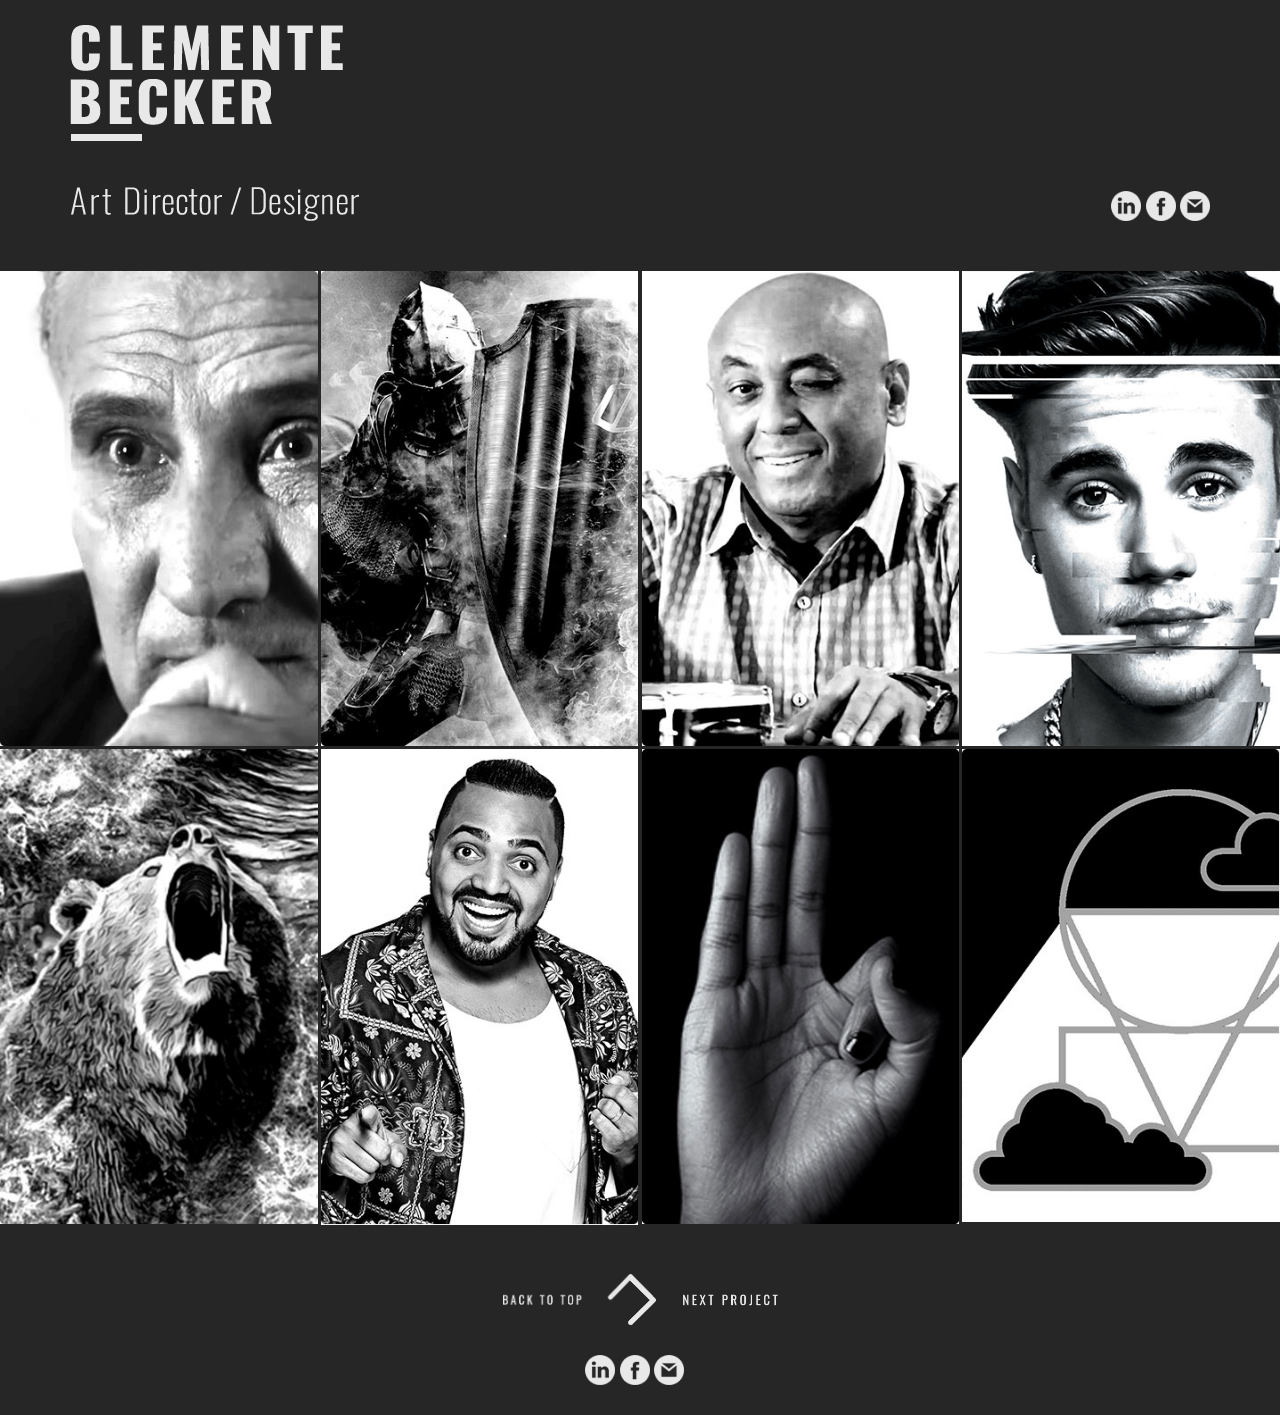
<file: index.html>
<html>
<head>
  <meta charset="UTF-8">
  <meta http-equiv="X-UA-Compatible" content="IE=edge">
  <meta name="viewport" content="width=device-width, initial-scale=1">

  <link rel="stylesheet" href='assets/css/bootstrap.min.css'>
  <link rel="stylesheet" href='assets/css/images.css' type="text/css">
  <link rel="stylesheet" href='assets/css/head.css' type="text/css">

  <script src="assets/libs/jquery-3.3.1.min.js"></script>

  <script src="https://stackpath.bootstrapcdn.com/bootstrap/4.3.1/js/bootstrap.min.js" integrity="sha384-JjSmVgyd0p3pXB1rRibZUAYoIIy6OrQ6VrjIEaFf/nJGzIxFDsf4x0xIM+B07jRM" crossorigin="anonymous"></script>
  <script src="assets/js/functions.js"></script>

  <title>Clemente Becker</title>
  <style>

    a:hover {
      text-decoration: none;
    }

    .pointer{
      cursor:pointer;
    }

  </style>
</head>
<body style="background-color:#262626; color:#e8e8e8">
    <div class="container">
        <div class="row justify-content-between marginAround" style="margin-top:25px; margin-bottom:50px">
            <div id="clementeBekcer">
                <a href="index.html">
                    <img src="assets/images/home/Logo.png" class="img-fluid" alt="Responsive image">
                </a>
            </div>
            <div class="alignIcons">
                <a target="blank" href="https://www.linkedin.com/in/clemente-a-becker-0a297139/">
                    <img class="linkedin" src="assets/images/home/linkedin.png" width="30">
                </a>
                <a target="blank" href="https://www.facebook.com/clementealmeida">
                    <img class="facebook" src="assets/images/home/fb.png"  width="30">
                </a>
                <a target="blank" href="mailto:clementebeckeralmeida@gmail.com">
                    <img class="email" src="assets/images/home/email.png"  width="30">
                </a>
            </div>

        </div>
    </div>

    <div style="margin-bottom:3px; display:flex" class="giantScreens">

        <div class="portifolio img_1" style=" margin-right:3px">
          <a href="e-mais-jogo.html">
              <img src="assets/images/home/TUMB_1.jpg" class="img-fluid img_1_this" alt="Responsive image">
          </a>
        </div>
        <div class="portifolio img_2" style=" margin-right:3px">
          <a href="todo-mundo-joga.html">
              <img src="assets/images/home/TUMB_2.jpg" class="img-fluid img_2_this" alt="Responsive image">
          </a>
        </div>
        <div class="portifolio img_3" style=" margin-right:3px">
          <a href="do-jeito-que-o-povo-gosta.html">
              <img src="assets/images/home/TUMB_3.jpg" class="img-fluid img_3_this" alt="Responsive image">
          </a>
        </div>
        <div class="portifolio img_4">
          <a href="follow-on-spotify.html">
              <img src="assets/images/home/TUMB_4.jpg" class="img-fluid img_4_this" alt="Responsive image">
          </a>
        </div>

    </div>

    <div style="display:flex" class="giantScreens">

        <div class="portifolio img_5" style=" margin-right:3px">
          <a href="do-not-have-a-good-day.html">
              <img src="assets/images/home/TUMB_5.jpg" class="img-fluid img_5_this" alt="Responsive image">
          </a>
        </div>
        <div class="portifolio img_6" style=" margin-right:3px">
          <a href="abriu-achou-ganhou.html">
              <img src="assets/images/home/TUMB_6.jpg" class="img-fluid img_6_this" alt="Responsive image">
          </a>
        </div>
        <div class="portifolio img_7" style=" margin-right:3px">
          <a href="dubla-com-a-mao.html">
              <img src="assets/images/home/TUMB_7.jpg" class="img-fluid img_7_this" alt="Responsive image">
          </a>
        </div>
        <div class="portifolio img_8">
          <a href="branding.html">
              <img src="assets/images/home/TUMB_8.jpg" class="img-fluid img_8_this" alt="Responsive image">
          </a>
        </div>

    </div>

</body>

<footer>
    <div class="container">
        <div style="margin-bottom:30px; margin-top: 50px">
            <div style="display: flex; align-items: center; justify-content: center;">
                <a href="">
                    <img id="back_to_top" class="back_to_top" src="assets/images/home/back_to_top.png" width="150px" style="margin-right: -25px;margin-top: -20px;">
                </a>
                <a href="e-mais-jogo.html">
                    <img id="next_project" class="next_project" src="assets/images/home/next_project.png" width="150px">
                </a>
            </div>
        </div>

        <div class="text-center" style="margin-bottom:30px">
            <div class="left">
                <a  target="blank" href="https://www.linkedin.com/in/clemente-a-becker-0a297139/">
                    <img class="linkedin" src="assets/images/home/linkedin.png" width="30">
                </a>
                <a target="blank" href="https://www.facebook.com/clementealmeida">
                    <img class="facebook" src="assets/images/home/fb.png" width="30">
                </a>
                <a target="blank" href="mailto:clementebeckeralmeida@gmail.com">
                    <img class="email" src="assets/images/home/email.png" width="30">
                </a>
            </div>
        </div>
    </div>
</footer>
</html>
</file>
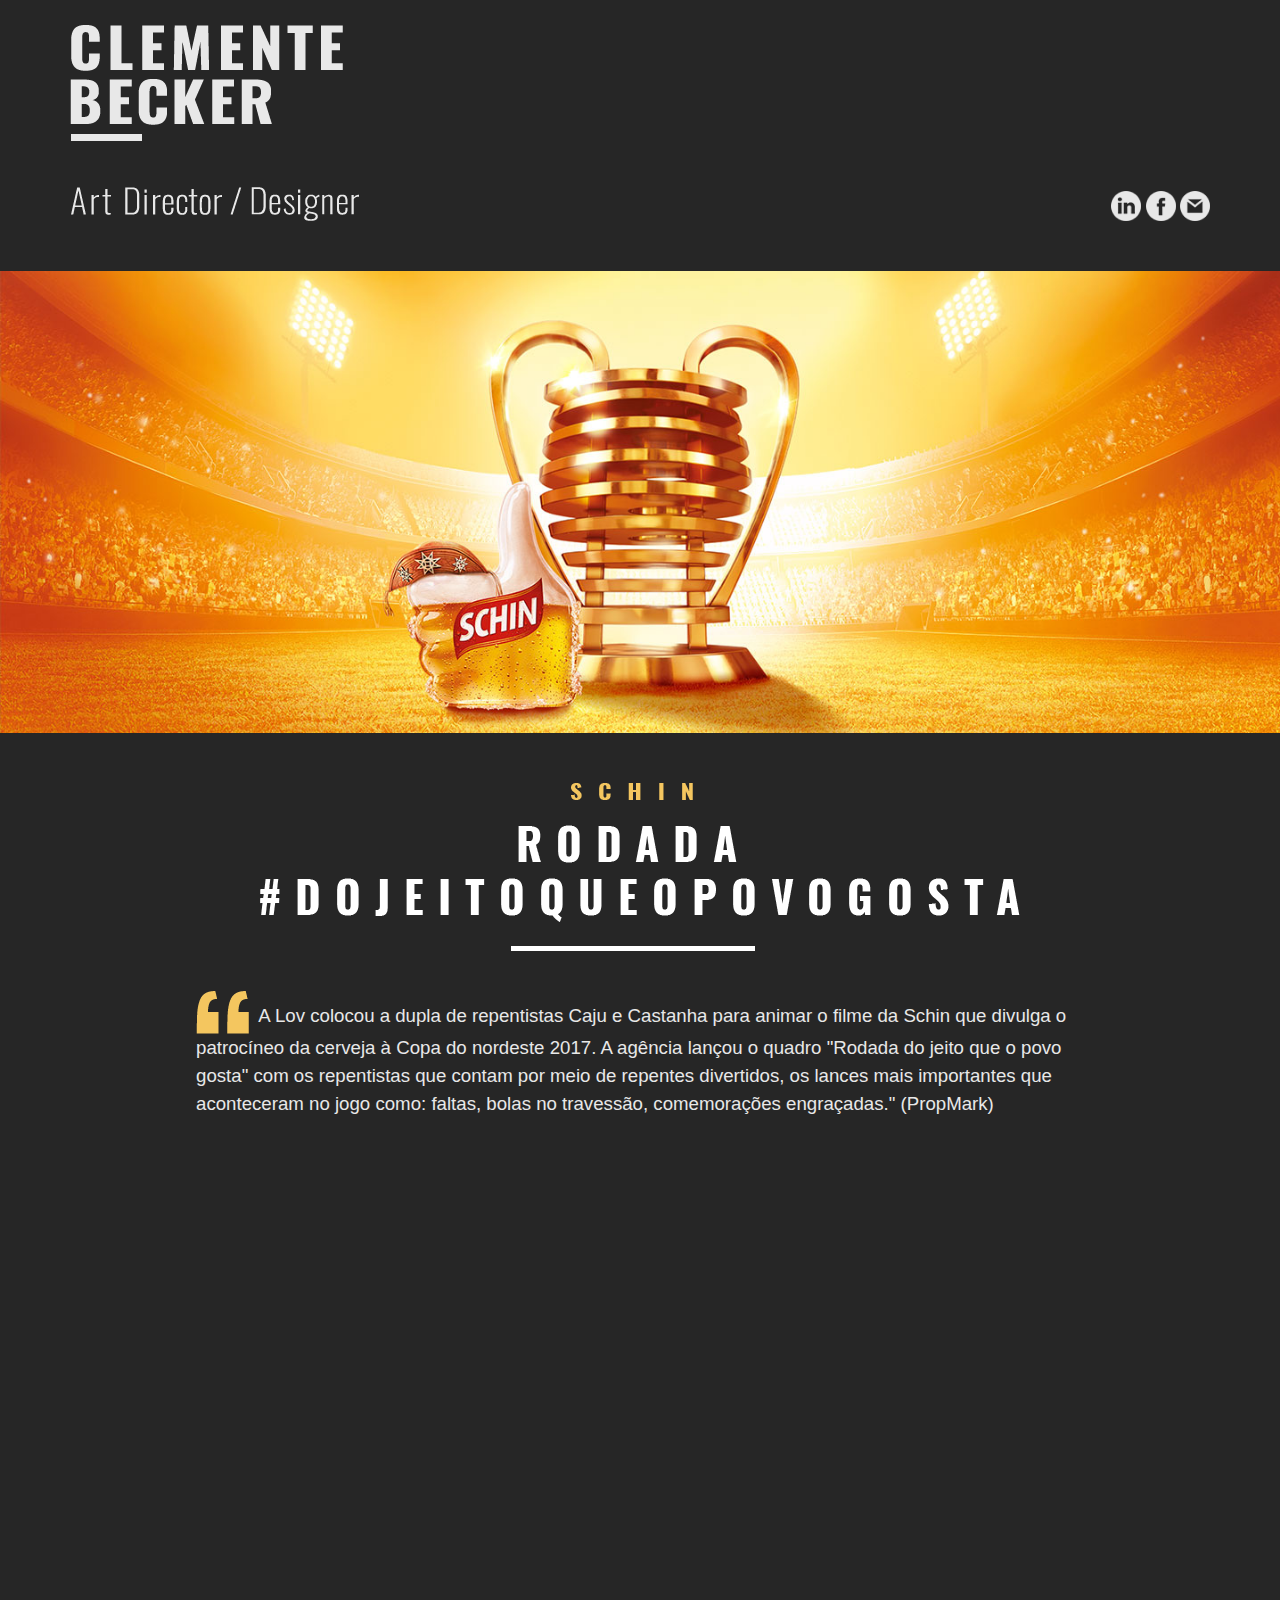
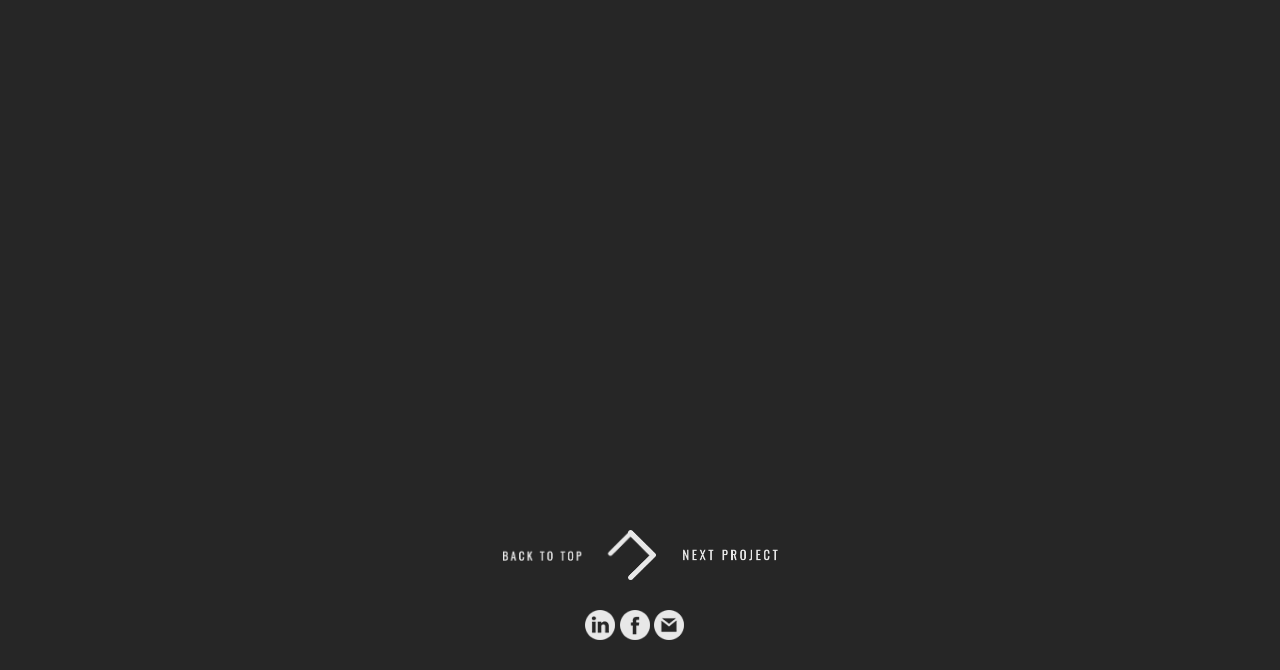
<file: do-jeito-que-o-povo-gosta.html>
<!DOCTYPE html>
<html lang="en" dir="ltr">
<head>
  <meta charset="UTF-8">
  <meta http-equiv="X-UA-Compatible" content="IE=edge">
  <meta name="viewport" content="width=device-width, initial-scale=1">

  <link rel="stylesheet" href='assets/css/bootstrap.min.css'>
  <link rel="stylesheet" href='assets/css/images.css' type="text/css">
  <link rel="stylesheet" href='assets/css/head.css' type="text/css">
  <link rel="stylesheet" href='assets/css/texts.css' type="text/css">

  <script src="assets/libs/jquery-3.3.1.min.js"></script>

  <script src="https://stackpath.bootstrapcdn.com/bootstrap/4.3.1/js/bootstrap.min.js" integrity="sha384-JjSmVgyd0p3pXB1rRibZUAYoIIy6OrQ6VrjIEaFf/nJGzIxFDsf4x0xIM+B07jRM" crossorigin="anonymous"></script>
  <script src="assets/js/functions.js"></script>
  <!-- <script type="text/javascript" src="assets/js/bootstrap.js"></script> -->

  <title>Clemente Becker</title>
  <style>

    a:hover {
      text-decoration: none;
    }

    .pointer{
      cursor:pointer;
    }

  </style>
</head>
<body style="background-color:#262626; color:#e8e8e8">
  <div class="container">
      <div class="row justify-content-between marginAround" style="margin-top:25px; margin-bottom:50px">
          <div id="clementeBekcer">
              <a href="index.html">
                  <img src="assets/images/home/Logo.png" class="img-fluid" alt="Responsive image">
              <a/>
          </div>
          <div class="alignIcons">
              <a target="blank" href="https://www.linkedin.com/in/clemente-a-becker-0a297139/">
                  <img class="linkedin" src="assets/images/home/linkedin.png" width="30">
              </a>
              <a target="blank" href="https://www.facebook.com/clementealmeida">
                  <img class="facebook" src="assets/images/home/fb.png" width="30">
              </a>
              <a target="blank" href="mailto:clementebeckeralmeida@gmail.com">
                  <img class="email" src="assets/images/home/email.png" width="30">
              </a>
          </div>
      </div>
  </div>

    <div class="giantScreensImg">
      <img src="assets/images/dojeitoqueopovogosta/Pag_3_header.jpg" class="img-fluid" alt="Responsive image">
    </div>

    <div class="container" style="margin-top:50px">
        <div class="text-center" style="margin-bottom:50px">
            <img src="assets/images/dojeitoqueopovogosta/Pag_3_titulo.png" class="img-fluid" alt="Responsive image">
        </div>
        <div class="texts">
            <span class="text-left"><img src='assets/images/dojeitoqueopovogosta/Aspas_ico.png' style="margin-top:-10px">&nbsp
              A Lov colocou a dupla de repentistas Caju e Castanha para animar o filme da Schin que divulga o patrocíneo da cerveja
              à Copa do nordeste 2017. A agência lançou o quadro "Rodada do jeito que o povo gosta" com os repentistas que contam
              por meio de repentes divertidos, os lances mais importantes que aconteceram no jogo como: faltas, bolas no travessão,
              comemorações engraçadas." (PropMark)</span>
        </div>
    </div>

    <div class="container" style="margin-top:50px">
      <div style="padding:56.25% 0 0 0;position:relative;"><iframe src="https://player.vimeo.com/video/325561591" style="position:absolute;top:0;left:0;width:100%;height:100%;" frameborder="0" webkitallowfullscreen mozallowfullscreen allowfullscreen></iframe></div><script src="https://player.vimeo.com/api/player.js"></script>
    </div>

    <div class="container" style="margin-top:5px">
      <div style="padding:56.25% 0 0 0;position:relative;"><iframe src="https://player.vimeo.com/video/325560925" style="position:absolute;top:0;left:0;width:100%;height:100%;" frameborder="0" webkitallowfullscreen mozallowfullscreen allowfullscreen></iframe></div><script src="https://player.vimeo.com/api/player.js"></script>
    </div>

    <div class="container" style="margin-top:5px">
      <div style="padding:56.25% 0 0 0;position:relative;"><iframe src="https://player.vimeo.com/video/325559821" style="position:absolute;top:0;left:0;width:100%;height:100%;" frameborder="0" webkitallowfullscreen mozallowfullscreen allowfullscreen></iframe></div><script src="https://player.vimeo.com/api/player.js"></script>
    </div>

    <div class="container" style="margin-top:5px">
      <div style="padding:56.25% 0 0 0;position:relative;"><iframe src="https://player.vimeo.com/video/325560130" style="position:absolute;top:0;left:0;width:100%;height:100%;" frameborder="0" webkitallowfullscreen mozallowfullscreen allowfullscreen></iframe></div><script src="https://player.vimeo.com/api/player.js"></script>
    </div>
</body>

<footer style="margin-top:50px">
    <div class="container">
        <div style="margin-bottom:30px">
            <div style="display: flex; align-items: center; justify-content: center;">
                <a href="">
                    <img class="back_to_top" src="assets/images/home/back_to_top.png" width="150px" style="margin-right: -25px;margin-top: -20px;">
                </a>
                <a href="follow-on-spotify.html">
                    <img class="next_project" src="assets/images/home/next_project.png" width="150px">
                </a>
            </div>
        </div>

        <div class="text-center" style="margin-bottom:30px">
            <div class="left">
                <a  target="blank" href="https://www.linkedin.com/in/clemente-a-becker-0a297139/">
                    <img class="linkedin" src="assets/images/home/linkedin.png" width="30">
                </a>
                <a target="blank" href="https://www.facebook.com/clementealmeida">
                    <img class="facebook" src="assets/images/home/fb.png" width="30">
                </a>
                <a target="blank" href="mailto:clementebeckeralmeida@gmail.com">
                    <img class="email" src="assets/images/home/email.png" width="30">
                </a>
          </div>
        </div>
    </div>
</footer>


</html>
</file>
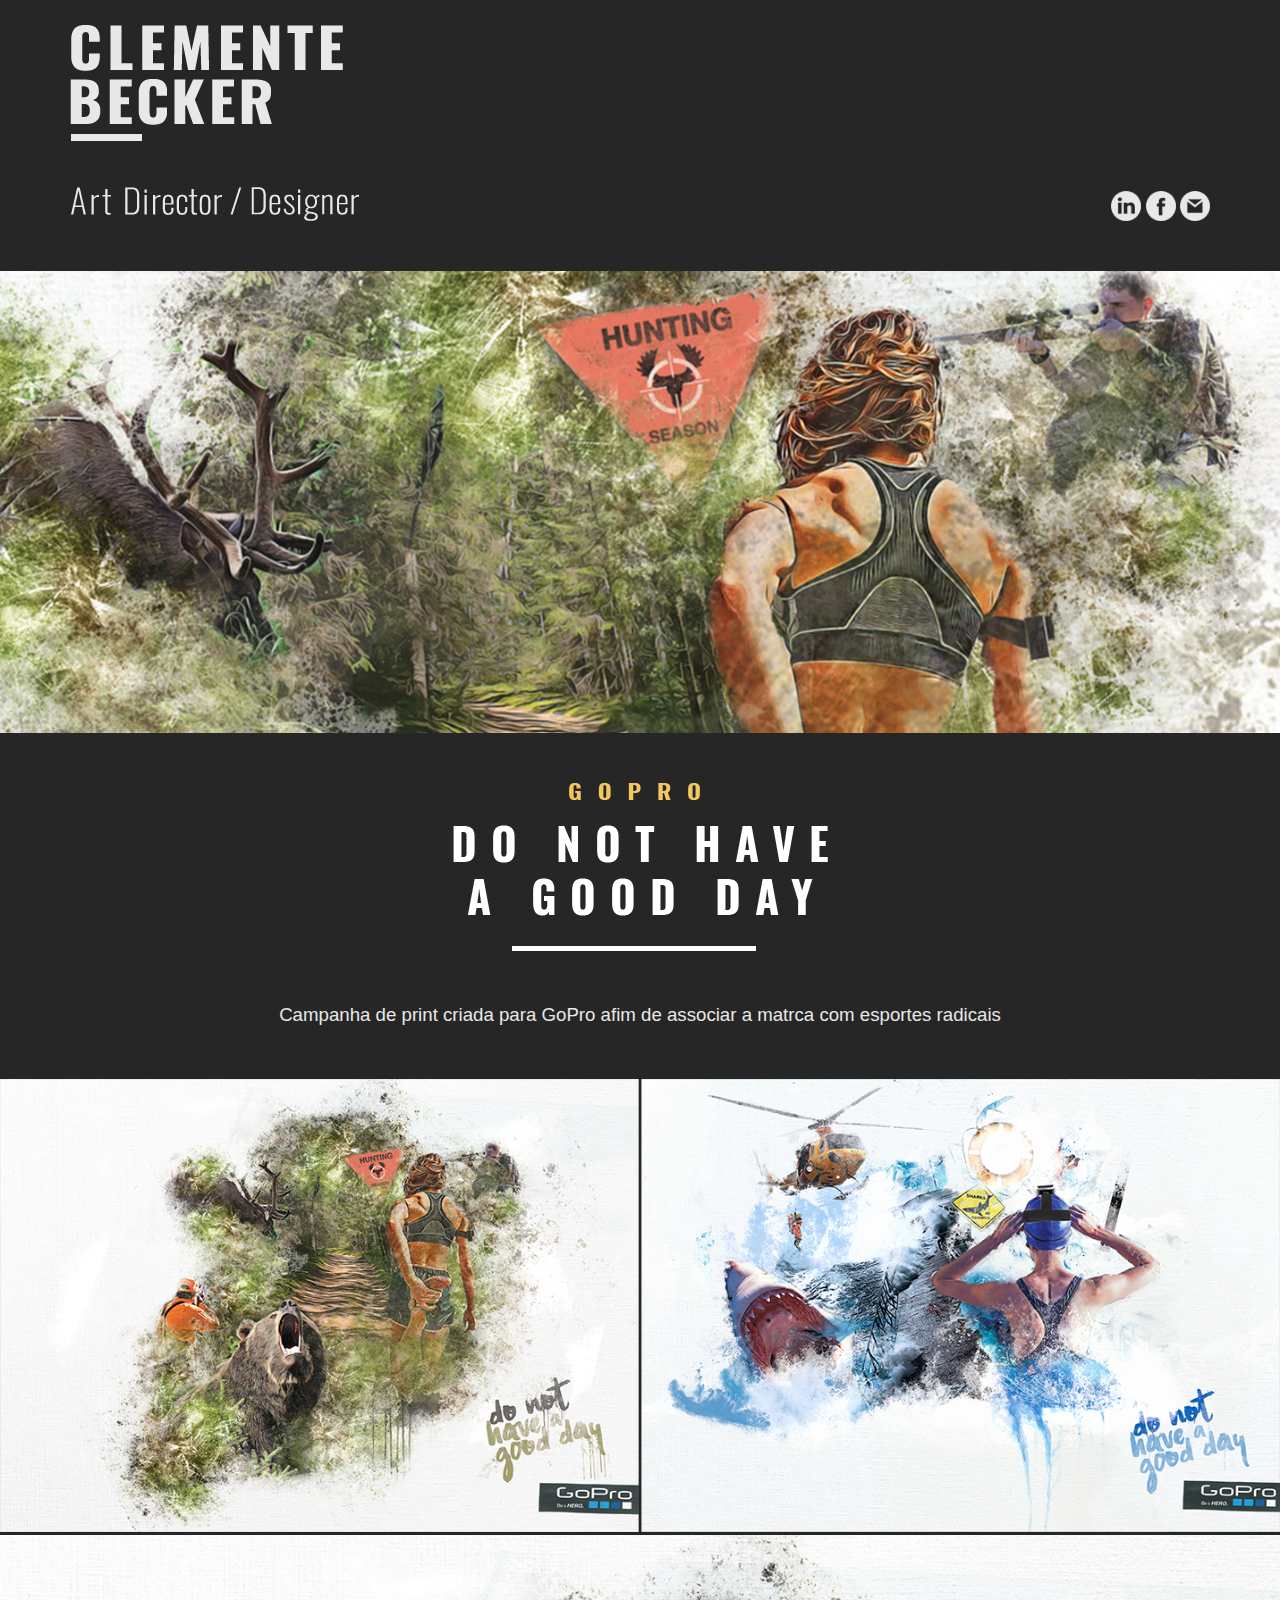
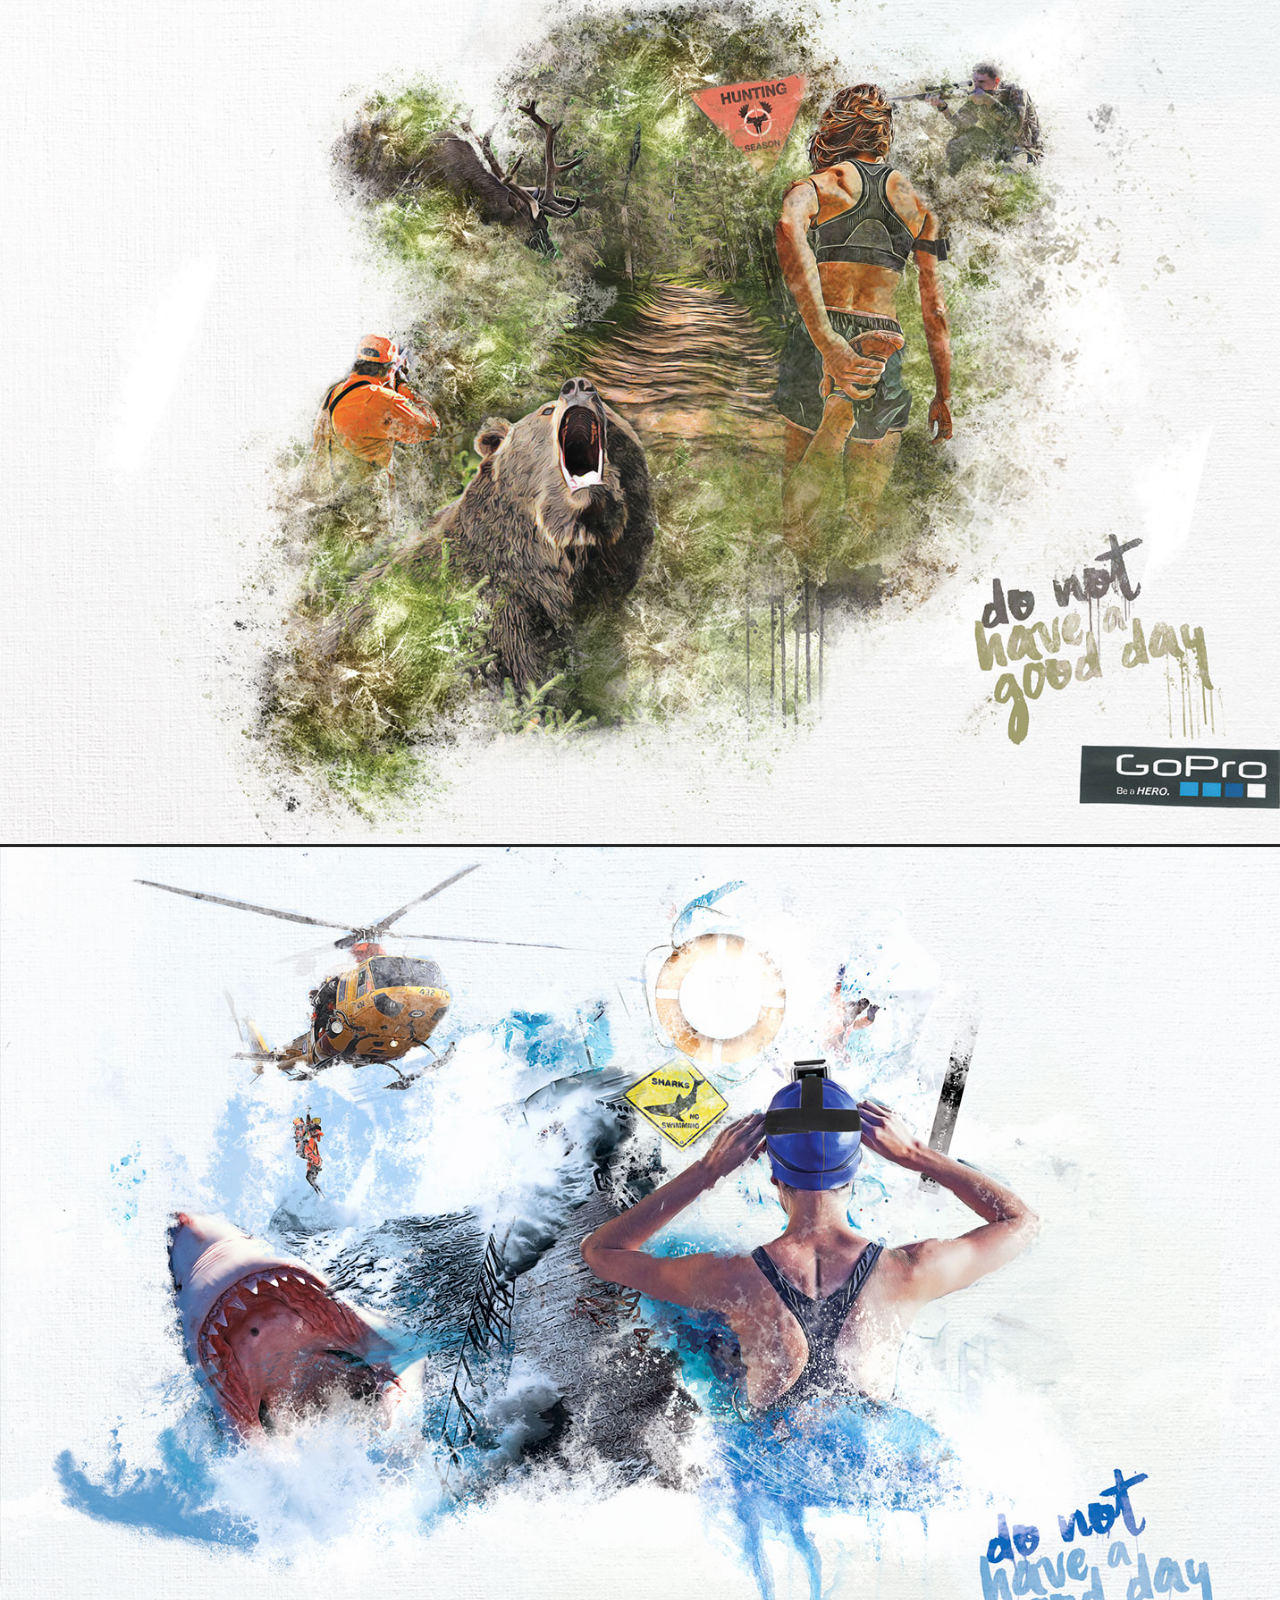
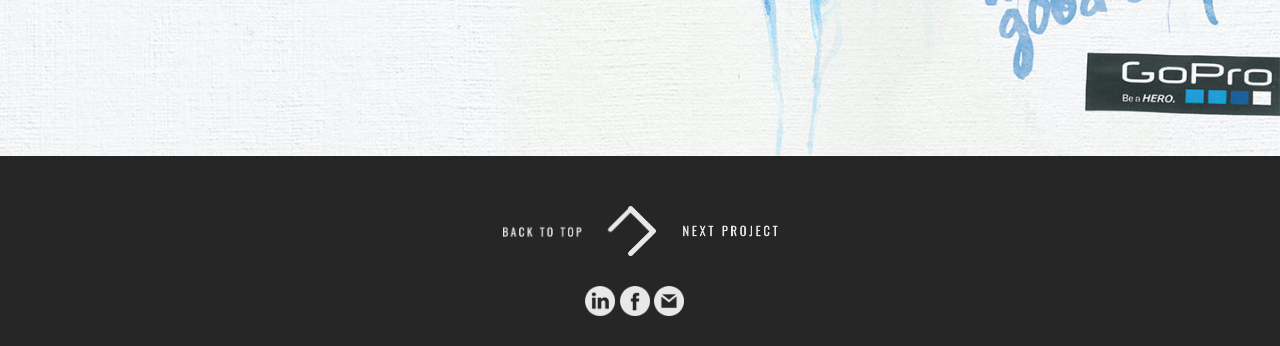
<file: do-not-have-a-good-day.html>
<!DOCTYPE html>
<html lang="en" dir="ltr">
<head>
  <meta charset="UTF-8">
  <meta http-equiv="X-UA-Compatible" content="IE=edge">
  <meta name="viewport" content="width=device-width, initial-scale=1">

  <link rel="stylesheet" href='assets/css/bootstrap.min.css'>
  <link rel="stylesheet" href='assets/css/images.css' type="text/css">
  <link rel="stylesheet" href='assets/css/head.css' type="text/css">
  <link rel="stylesheet" href='assets/css/texts.css' type="text/css">

  <script src="assets/libs/jquery-3.3.1.min.js"></script>

  <script src="https://stackpath.bootstrapcdn.com/bootstrap/4.3.1/js/bootstrap.min.js" integrity="sha384-JjSmVgyd0p3pXB1rRibZUAYoIIy6OrQ6VrjIEaFf/nJGzIxFDsf4x0xIM+B07jRM" crossorigin="anonymous"></script>
  <script src="assets/js/functions.js"></script>
  <!-- <script type="text/javascript" src="assets/js/bootstrap.js"></script> -->

  <title>Clemente Becker</title>
  <style>

    a:hover {
      text-decoration: none;
    }

    .pointer{
      cursor:pointer;
    }

  </style>
</head>
<body style="background-color:#262626; color:#e8e8e8">
  <div class="container">
      <div class="row justify-content-between marginAround" style="margin-top:25px; margin-bottom:50px">
          <div id="clementeBekcer">
            <a href="index.html">
                <img src="assets/images/home/Logo.png" class="img-fluid" alt="Responsive image">
            </a>
          </div>
          <div class="alignIcons">
              <a target="blank" href="https://www.linkedin.com/in/clemente-a-becker-0a297139/">
                  <img class="linkedin" src="assets/images/home/linkedin.png" width="30">
              </a>
              <a target="blank" href="https://www.facebook.com/clementealmeida">
                  <img class="facebook" src="assets/images/home/fb.png" width="30">
              </a>
              <a target="blank" href="mailto:clementebeckeralmeida@gmail.com">
                  <img class="email" src="assets/images/home/email.png" width="30">
              </a>
          </div>
      </div>
  </div>


    <div class="giantScreensImg">
      <img src="assets/images/donothaveagoodday/Pag_5_header.png" class="img-fluid" alt="Responsive image">
    </div>

    <div class="container" style="margin-top:50px">
        <div class="text-center" style="margin-bottom:50px">
            <img src="assets/images/donothaveagoodday/Pag_5_titulo.png" class="img-fluid" alt="Responsive image">
        </div>
        <div class="texts" style="text-align:center !important">
            <span class="text-center">Campanha de print criada para GoPro afim de associar a matrca com esportes radicais</span>
        </div>
    </div>

    <div style="margin-top:50px" class="giantScreensImg">
      <img src="assets/images/donothaveagoodday/PAg_5_img_1.png" class="img-fluid" alt="Responsive image">
    </div>

    <div style="margin-top:3px" class="giantScreensImg">
      <img src="assets/images/donothaveagoodday/Pag_5_img_2.jpg" class="img-fluid" alt="Responsive image">
    </div>

    <div style="margin-top:3px" class="giantScreensImg">
      <img src="assets/images/donothaveagoodday/Pag_5_img_3.jpg" class="img-fluid" alt="Responsive image">
    </div>

</body>


<footer style="margin-top:50px">
    <div class="container">
        <div style="margin-bottom:30px">
            <div style="display: flex; align-items: center; justify-content: center;">
                <a href="">
                    <img class="back_to_top" src="assets/images/home/back_to_top.png" width="150px" style="margin-right: -25px;margin-top: -20px;">
                </a>
                <a href="abriu-achou-ganhou.html">
                    <img class="next_project" src="assets/images/home/next_project.png" width="150px">
                </a>
            </div>
        </div>

        <div class="text-center" style="margin-bottom:30px">
            <div class="left">
                <a  target="blank" href="https://www.linkedin.com/in/clemente-a-becker-0a297139/">
                    <img class="linkedin" src="assets/images/home/linkedin.png" width="30">
                </a>
                <a target="blank" href="https://www.facebook.com/clementealmeida">
                    <img class="facebook" src="assets/images/home/fb.png" width="30">
                </a>
                <a target="blank" href="mailto:clementebeckeralmeida@gmail.com">
                    <img class="email" src="assets/images/home/email.png" width="30">
                </a>
            </div>
        </div>
    </div>
</footer>


</html>
</file>
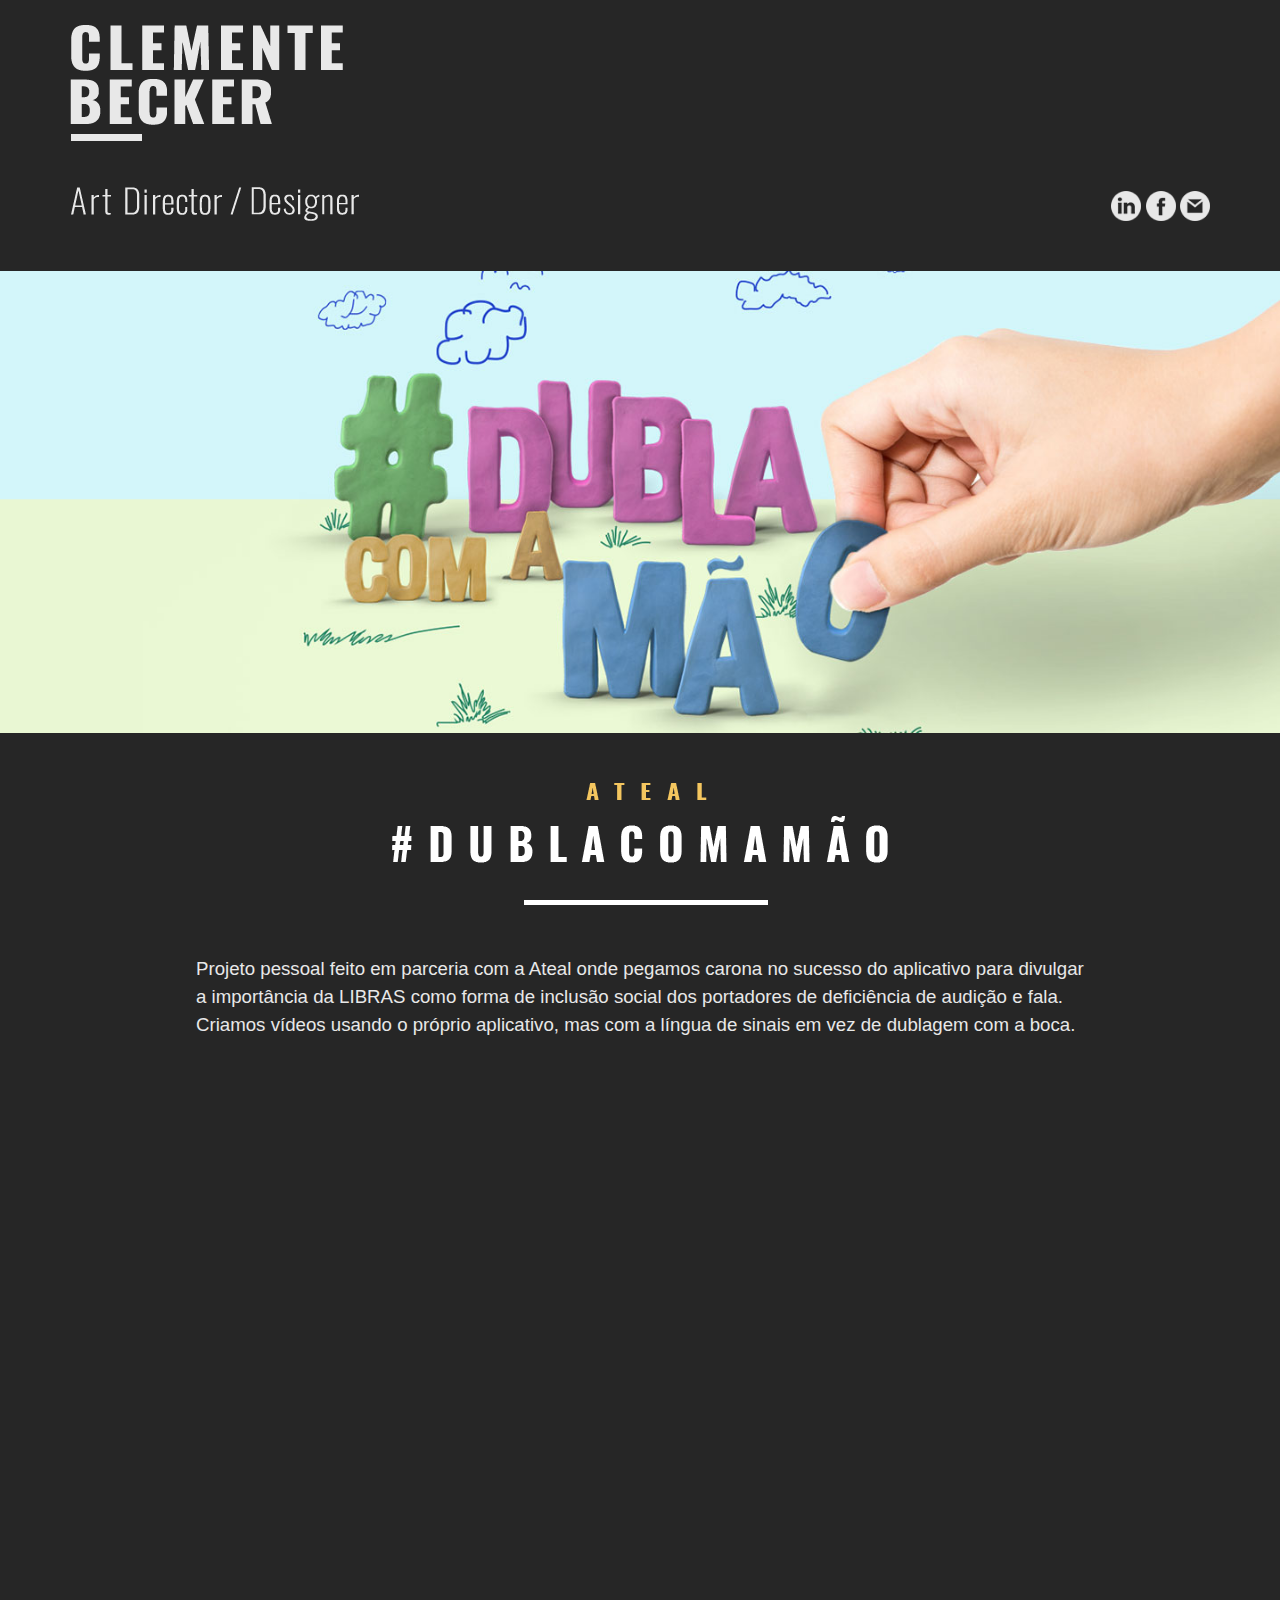
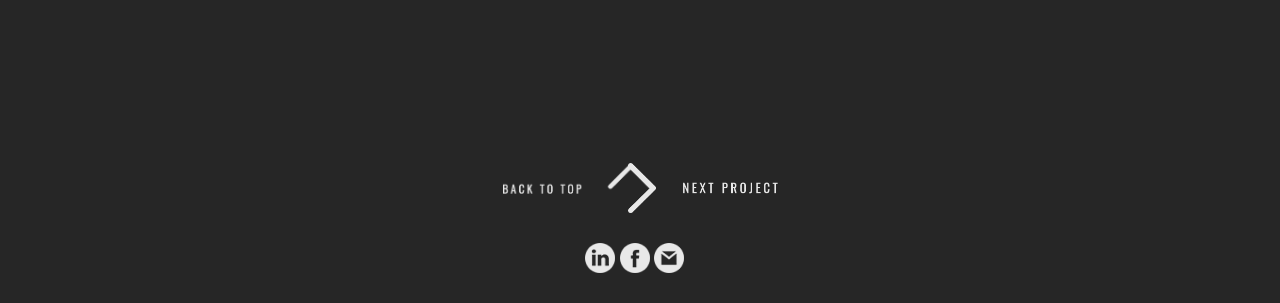
<file: dubla-com-a-mao.html>
<!DOCTYPE html>
<html lang="en" dir="ltr">
<head>
  <meta charset="UTF-8">
  <meta http-equiv="X-UA-Compatible" content="IE=edge">
  <meta name="viewport" content="width=device-width, initial-scale=1">

  <link rel="stylesheet" href='assets/css/bootstrap.min.css'>
  <link rel="stylesheet" href='assets/css/images.css' type="text/css">
  <link rel="stylesheet" href='assets/css/head.css' type="text/css">
  <link rel="stylesheet" href='assets/css/texts.css' type="text/css">

  <script src="assets/libs/jquery-3.3.1.min.js"></script>

  <script src="https://stackpath.bootstrapcdn.com/bootstrap/4.3.1/js/bootstrap.min.js" integrity="sha384-JjSmVgyd0p3pXB1rRibZUAYoIIy6OrQ6VrjIEaFf/nJGzIxFDsf4x0xIM+B07jRM" crossorigin="anonymous"></script>
  <script src="assets/js/functions.js"></script>
  <!-- <script type="text/javascript" src="assets/js/bootstrap.js"></script> -->

  <title>Clemente Becker</title>
  <style>

    a:hover {
      text-decoration: none;
    }

    .pointer{
      cursor:pointer;
    }

  </style>
</head>
<body style="background-color:#262626; color:#e8e8e8">
  <div class="container">
      <div class="row justify-content-between marginAround" style="margin-top:25px; margin-bottom:50px">
          <div id="clementeBekcer">
            <a href="index.html">
                <img src="assets/images/home/Logo.png" class="img-fluid" alt="Responsive image">
            </a>
          </div>
          <div class="alignIcons">
              <a target="blank" href="https://www.linkedin.com/in/clemente-a-becker-0a297139/">
                  <img class="linkedin" src="assets/images/home/linkedin.png" width="30">
              </a>
              <a target="blank" href="https://www.facebook.com/clementealmeida">
                  <img class="facebook" src="assets/images/home/fb.png" width="30">
              </a>
              <a target="blank" href="mailto:clementebeckeralmeida@gmail.com">
                  <img class="email" src="assets/images/home/email.png" width="30">
              </a>
          </div>
      </div>
  </div>


    <div class="giantScreensImg">
      <img src="assets/images/dublacomamao/Pag_7_Header.jpg" class="img-fluid" alt="Responsive image">
    </div>

    <div class="container" style="margin-top:50px">
        <div class="text-center" style="margin-bottom:50px">
            <img src="assets/images/dublacomamao/Pag_7_titulo.png" class="img-fluid" alt="Responsive image">
        </div>
        <div class="texts">
          <span class="text-left">Projeto pessoal feito em parceria com a Ateal onde pegamos carona no sucesso do aplicativo para divulgar a importância da LIBRAS
             como forma de inclusão social dos portadores de deficiência de audição e fala. Criamos vídeos usando o próprio aplicativo, mas com a língua de sinais em
             vez de dublagem com a boca.</span>
        </div>
    </div>

    <div class="container" style="margin-top:50px">
      <div style="padding:56.25% 0 0 0;position:relative;"><iframe src="https://player.vimeo.com/video/325558094" style="position:absolute;top:0;left:0;width:100%;height:100%;" frameborder="0" webkitallowfullscreen mozallowfullscreen allowfullscreen></iframe></div><script src="https://player.vimeo.com/api/player.js"></script>
    </div>

</body>

<footer style="margin-top:50px">
    <div class="container">
        <div style="margin-bottom:30px">
            <div style="display: flex; align-items: center; justify-content: center;">
                <a href="">
                    <img class="back_to_top" src="assets/images/home/back_to_top.png" width="150px" style="margin-right: -25px;margin-top: -20px;">
                </a>
                <a href="branding.html">
                    <img class="next_project" src="assets/images/home/next_project.png" width="150px">
                </a>
            </div>
        </div>

        <div class="text-center" style="margin-bottom:30px">
            <div class="left">
                <a  target="blank" href="https://www.linkedin.com/in/clemente-a-becker-0a297139/">
                    <img class="linkedin" src="assets/images/home/linkedin.png" width="30">
                </a>
                <a target="blank" href="https://www.facebook.com/clementealmeida">
                    <img class="facebook" src="assets/images/home/fb.png" width="30">
                </a>
                <a target="blank" href="mailto:clementebeckeralmeida@gmail.com">
                    <img class="email" src="assets/images/home/email.png" width="30">
                </a>
            </div>
        </div>
    </div>
</footer>


</html>
</file>
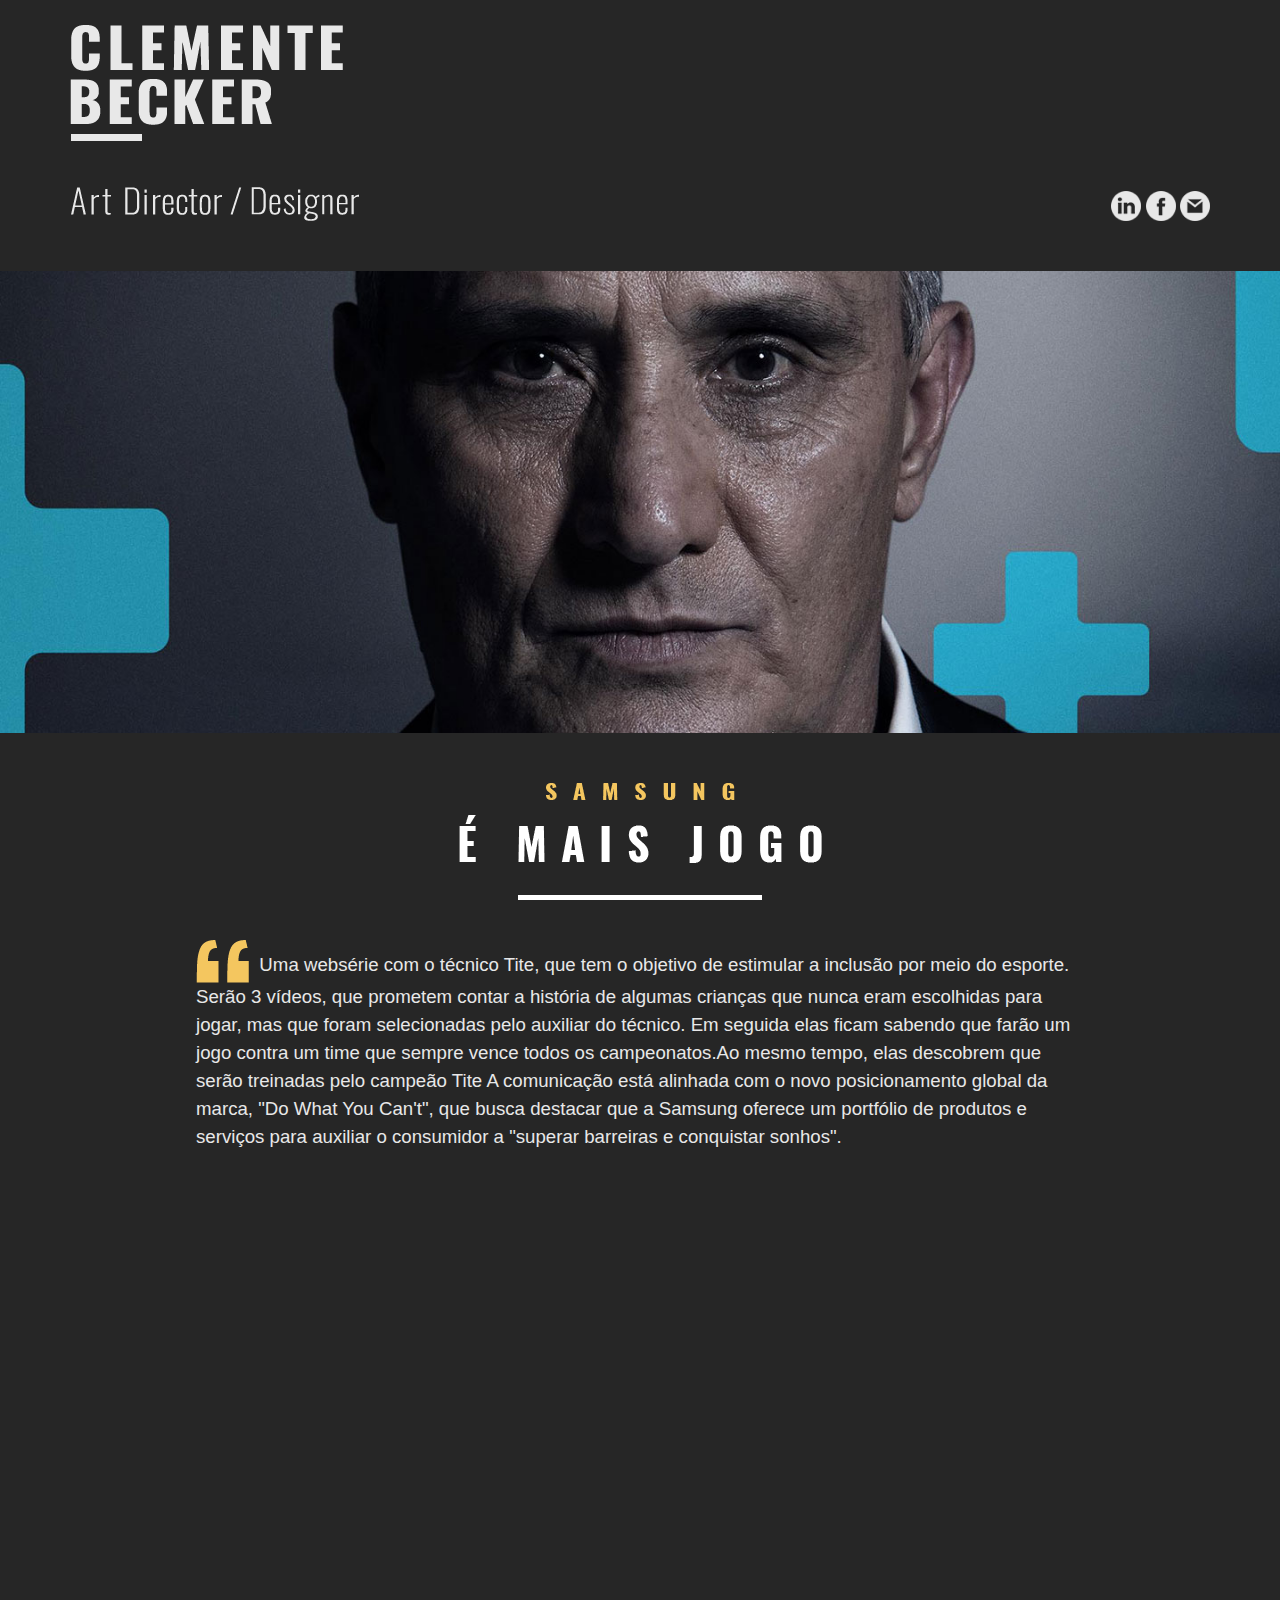
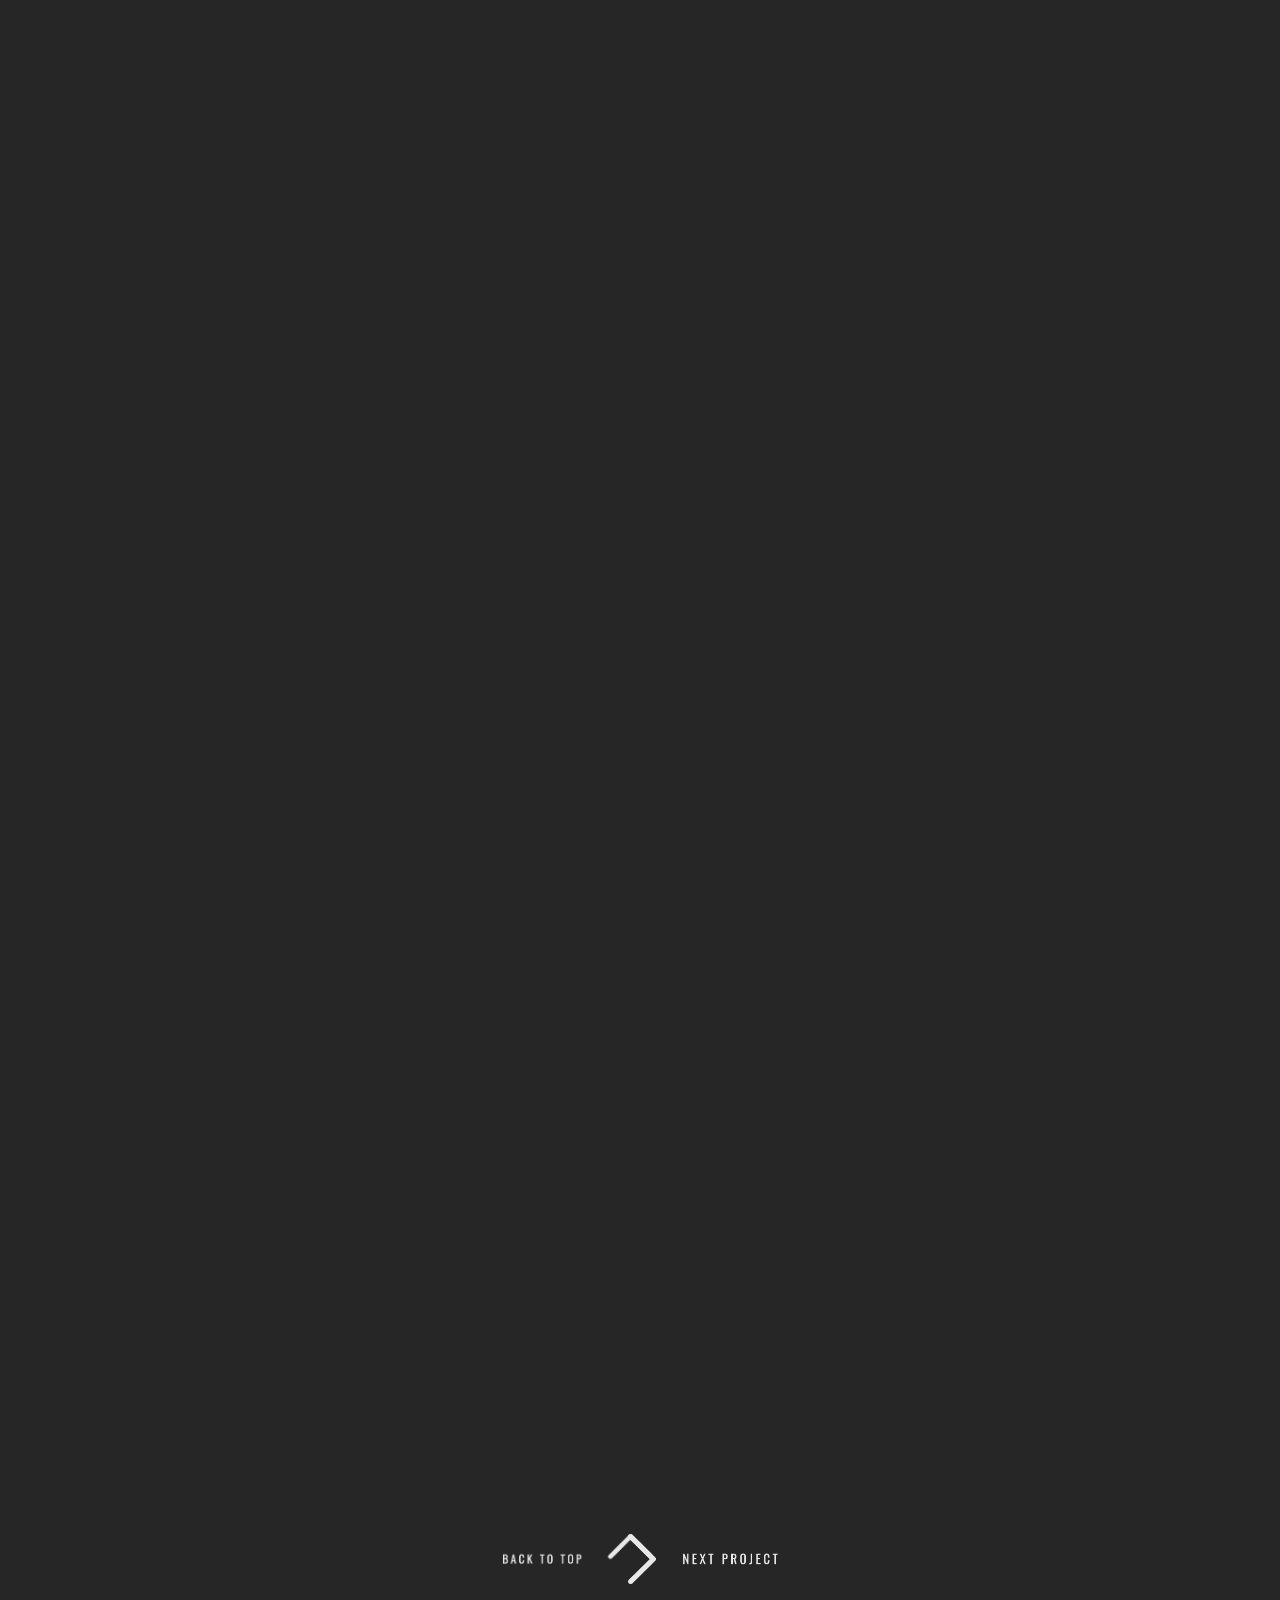
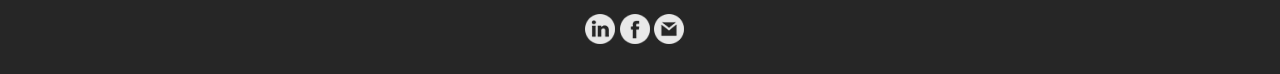
<file: e-mais-jogo.html>
<html>
<head>
  <meta charset="UTF-8">
  <meta http-equiv="X-UA-Compatible" content="IE=edge">
  <meta name="viewport" content="width=device-width, initial-scale=1">

  <link rel="stylesheet" href='assets/css/bootstrap.min.css' type="text/css">
  <link rel="stylesheet" href='assets/css/images.css' type="text/css">
  <link rel="stylesheet" href='assets/css/head.css' type="text/css">
  <link rel="stylesheet" href='assets/css/texts.css' type="text/css">

  <script src="assets/libs/jquery-3.3.1.min.js"></script>

  <!-- <script src="https://stackpath.bootstrapcdn.com/bootstrap/4.3.1/js/bootstrap.min.js" integrity="sha384-JjSmVgyd0p3pXB1rRibZUAYoIIy6OrQ6VrjIEaFf/nJGzIxFDsf4x0xIM+B07jRM" crossorigin="anonymous"></script> -->
  <script src="assets/js/functions.js"></script>
  <!-- <script type="text/javascript" src="assets/js/bootstrap.js"></script> -->

  <title>Clemente Becker</title>
  <style>

    a:hover {
      text-decoration: none;
    }

    .pointer{
      cursor:pointer;
    }

  </style>
</head>
<body style="background-color:#262626; color:#e8e8e8 !important">
  <div class="container">
      <div class="row justify-content-between marginAround" style="margin-top:25px; margin-bottom:50px">
          <div id="clementeBekcer">
            <a href="index.html">
                <img src="assets/images/home/Logo.png" class="img-fluid" alt="Responsive image">
            </a>
          </div>
          <div class="alignIcons">
              <a target="blank" href="https://www.linkedin.com/in/clemente-a-becker-0a297139/">
                  <img class="linkedin" src="assets/images/home/linkedin.png" width="30">
              </a>
              <a target="blank" href="https://www.facebook.com/clementealmeida">
                  <img class="facebook" src="assets/images/home/fb.png" width="30">
              </a>
              <a target="blank" href="mailto:clementebeckeralmeida@gmail.com">
                  <img class="email" src="assets/images/home/email.png" width="30">
              </a>
          </div>
      </div>
  </div>


    <div class="giantScreensImg">
      <img src="assets/images/emaisjogo/Pag_1_Header.jpg" class="img-fluid" alt="Responsive image">
    </div>

    <div class="container" style="margin-top:50px">
        <div class="text-center" style="margin-bottom:50px">
            <img src="assets/images/emaisjogo/Pag_1_titulo.png" class="img-fluid" alt="Responsive image">
        </div>
        <div class="texts">
          <span class="text-left"><img src='assets/images/emaisjogo/aspas_ico.png' style="margin-top:-10px">&nbsp Uma websérie com o técnico Tite, que tem o objetivo de estimular a inclusão por meio do esporte.
            Serão 3 vídeos, que prometem contar a história de algumas crianças que nunca eram escolhidas para jogar, mas que foram selecionadas pelo auxiliar do técnico.
            Em seguida elas ficam sabendo que farão um jogo contra um time que sempre vence todos os campeonatos.Ao mesmo tempo, elas descobrem que serão treinadas pelo campeão Tite
            A comunicação está alinhada com o novo posicionamento global da marca, "Do What You Can't",
            que busca destacar que a Samsung oferece um portfólio de produtos e serviços para auxiliar o consumidor a "superar barreiras e conquistar sonhos".</span>
        </div>

    </div>

    <div class="container" style="margin-top:50px">
      <div style="padding:56.25% 0 0 0;position:relative;"><iframe src="https://player.vimeo.com/video/325559293" style="position:absolute;top:0;left:0;width:100%;height:100%;" frameborder="0" webkitallowfullscreen mozallowfullscreen allowfullscreen></iframe></div><script src="https://player.vimeo.com/api/player.js"></script>
    </div>

    <div class="container" style="margin-top:5px">
      <div style="padding:56.25% 0 0 0;position:relative;"><iframe src="https://player.vimeo.com/video/325558334" style="position:absolute;top:0;left:0;width:100%;height:100%;" frameborder="0" webkitallowfullscreen mozallowfullscreen allowfullscreen></iframe></div><script src="https://player.vimeo.com/api/player.js"></script>
    </div>

    <div class="container" style="margin-top:5px">
      <div style="padding:56.25% 0 0 0;position:relative;"><iframe src="https://player.vimeo.com/video/325558690" style="position:absolute;top:0;left:0;width:100%;height:100%;" frameborder="0" webkitallowfullscreen mozallowfullscreen allowfullscreen></iframe></div><script src="https://player.vimeo.com/api/player.js"></script>
    </div>

  </body>

  <footer style="margin-top:50px">
      <div class="container">
          <div style="margin-bottom:30px">
              <div style="display: flex; align-items: center; justify-content: center;">
                  <a href="">
                      <img class="back_to_top" src="assets/images/home/back_to_top.png" width="150px" style="margin-right: -25px;margin-top: -20px;">
                  </a>
                  <a href="todo-mundo-joga.html">
                      <img class="next_project" src="assets/images/home/next_project.png" width="150px">
                  </a>
              </div>
          </div>

          <div class="text-center" style="margin-bottom:30px">
              <div class="left">
                  <a  target="blank" href="https://www.linkedin.com/in/clemente-a-becker-0a297139/">
                      <img class="linkedin" src="assets/images/home/linkedin.png" width="30">
                  </a>
                  <a target="blank" href="https://www.facebook.com/clementealmeida">
                      <img class="facebook" src="assets/images/home/fb.png" width="30">
                  </a>
                  <a target="blank" href="mailto:clementebeckeralmeida@gmail.com">
                      <img class="email" src="assets/images/home/email.png" width="30">
                  </a>
              </div>
          </div>
      </div>
  </footer>

</html>
</file>
<file: assets/css/images.css>
/* // Medium devices (tablets, 768px and up) */
/* @media only screen and (min-width: 992px) { */
@media (min-width: 768px) {


  .portifolio{
    width: 25%;
  }

  .left{
    margin-left: -11px;
  }


}
/* // Extra small devices (portrait phones, less than 576px) */
@media only screen and (max-width: 767px) {



  .portifolio{
    width: 100%;
  }

  .gif{
    width: 100% !important;
  }

}


@media (min-width: 1441px) {


  .giantScreens {
    width: 1500px;
    margin-left: auto;
    margin-right: auto;
  }

  .giantScreens div{
    margin: -5px !important;
  }

  .giantScreensImg {
    text-align: center;
  }

  .vidForGiantScreens{
      width:80%;
      margin-left:auto;
      margin-right:auto
  }


 }

 .erase{
   opacity: .1;
 }


/* } */
</file>
<file: assets/css/head.css>
@media only screen and (min-width: 992px) {

  .alignIcons{
    margin-top: auto;
  }



}

@media only screen and (max-width: 600px) {

  .alignIcons{
    margin-top: 30px !important;
    margin-left: auto;
    margin-right: auto;
  }

  .marginAround{
    margin-left: auto;
    margin-right: auto;

  }


}
</file>
<file: assets/css/texts.css>
@media only screen and (min-width: 992px) {

  .texts{
    width: 80%;
    margin-right:auto;
    margin-left:auto;
  }

  .smallVid{
    min-width: 992px;
  }
}


.texts span{
  font-family: 'Thasadith', sans-serif;
  font-size: 14pt;
}
</file>
